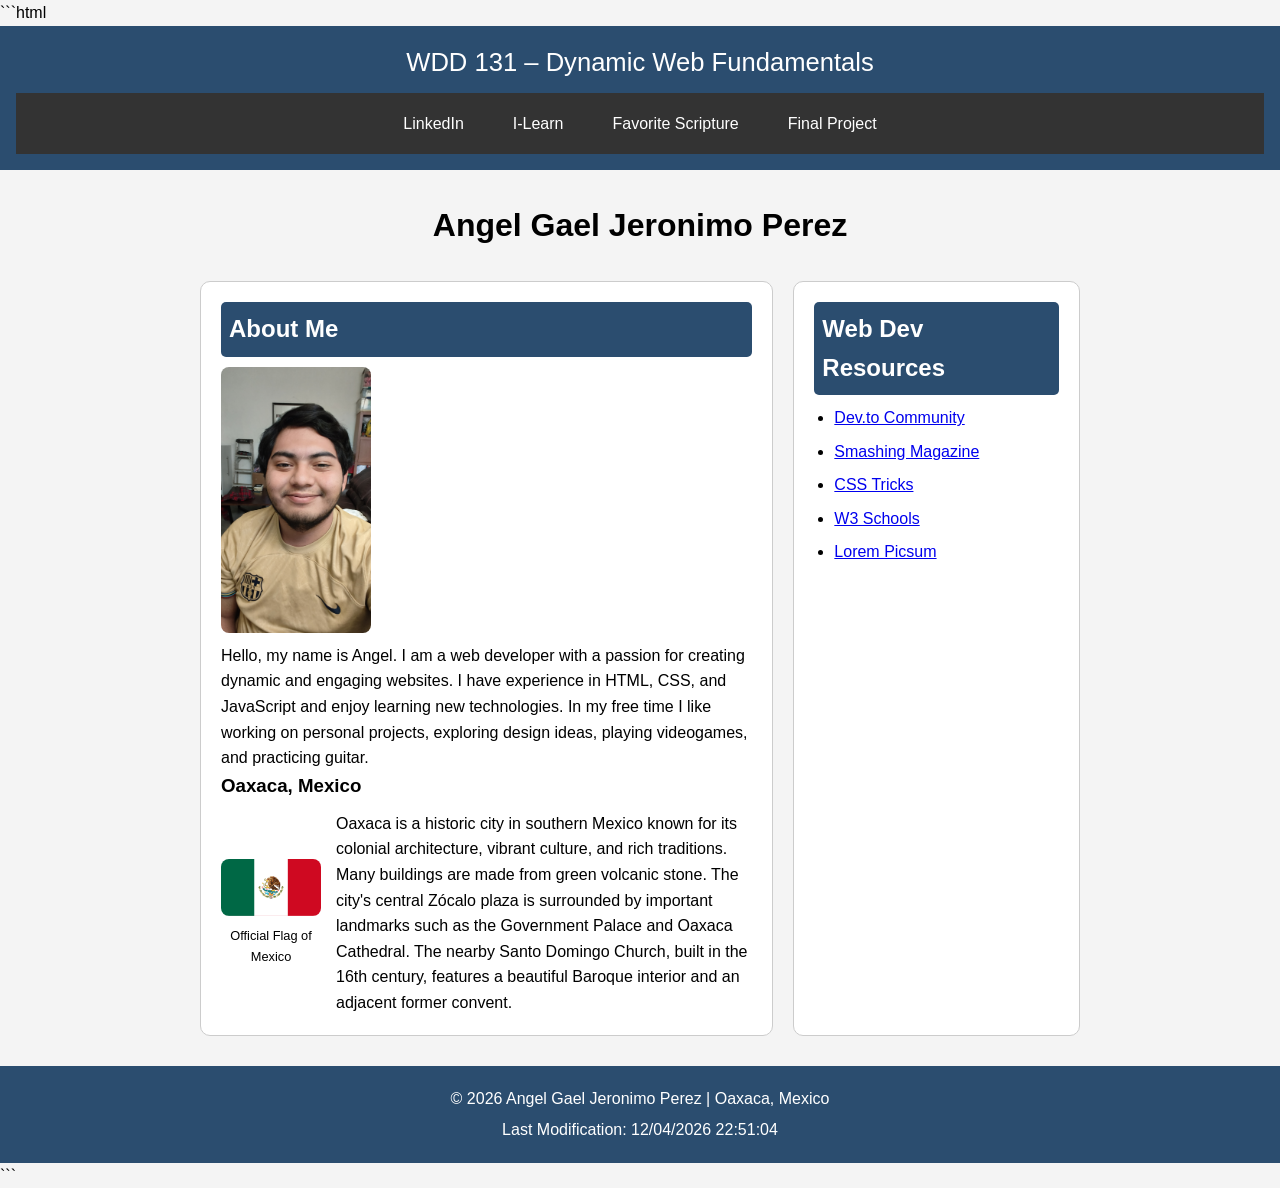
<file: week1/index.html>
```html
<!DOCTYPE html>
<html lang="en">
<head>

<meta charset="UTF-8">
<meta name="viewport" content="width=device-width, initial-scale=1.0">

<title>WDD 131 – Dynamic Web Fundamentals – Angel Gael Jeronimo Perez</title>

<meta name="description" content="WDD 131 – Dynamic Web Fundamentals landing page by Angel Gael Jeronimo Perez. This page includes personal information, location in Oaxaca Mexico, and web development resources.">

<meta name="author" content="Angel Gael Jeronimo Perez">

<link rel="stylesheet" href="styles/base.css">

<script src="scripts/getdates.js" defer></script>

</head>

<body>

<header>

<span id="course-title">WDD 131 – Dynamic Web Fundamentals</span>

<nav>
<a href="https://linkedin.com">LinkedIn</a>
<a href="https://byupw.instructure.com/">I-Learn</a>
<a href="https://www.churchofjesuschrist.org/study/scriptures">Favorite Scripture</a>
<a href="#">Final Project</a>
</nav>

</header>


<main>

<h1>Angel Gael Jeronimo Perez</h1>


<section class="card">

<h2>About Me</h2>

<img src="images/profile.jpg" alt="Photo of Angel Gael Jeronimo Perez">

<p>
Hello, my name is Angel. I am a web developer with a passion for creating dynamic and engaging websites. 
I have experience in HTML, CSS, and JavaScript and enjoy learning new technologies. 
In my free time I like working on personal projects, exploring design ideas, playing videogames, and practicing guitar.
</p>


<h3>Oaxaca, Mexico</h3>

<div class="location">

<figure>
<img src="images/flag.png" alt="Official flag of Mexico">
<figcaption>Official Flag of Mexico</figcaption>
</figure>

<p>
Oaxaca is a historic city in southern Mexico known for its colonial architecture, vibrant culture, and rich traditions. 
Many buildings are made from green volcanic stone. The city's central Zócalo plaza is surrounded by important landmarks 
such as the Government Palace and Oaxaca Cathedral. The nearby Santo Domingo Church, built in the 16th century, 
features a beautiful Baroque interior and an adjacent former convent.
</p>

</div>

</section>

<section class="card">

<h2>Web Dev Resources</h2>

<ul>
<li><a href="https://dev.to/">Dev.to Community</a></li>
<li><a href="https://www.smashingmagazine.com/">Smashing Magazine</a></li>
<li><a href="https://css-tricks.com/">CSS Tricks</a></li>
<li><a href="https://www.w3schools.com/">W3 Schools</a></li>
<li><a href="https://picsum.photos/">Lorem Picsum</a></li>
</ul>

</section>

</main>


<footer>

<p>
© <span id="currentyear"></span> Angel Gael Jeronimo Perez | Oaxaca, Mexico
</p>

<p id="lastModified"></p>

</footer>

</body>
</html>
```
</file>
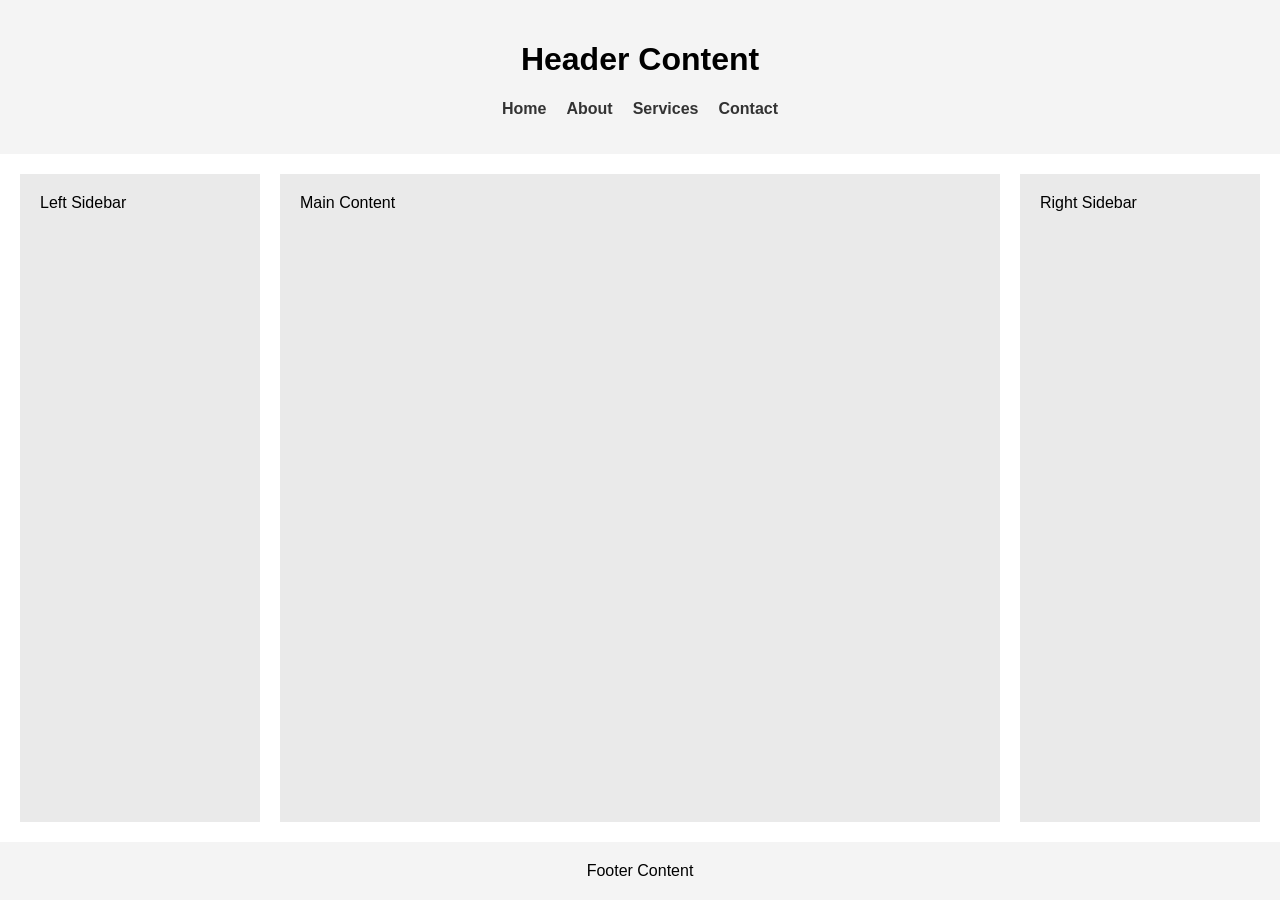
<file: basic-layout.html>
<!DOCTYPE html>
<html lang="en">
<head>
    <meta charset="UTF-8">
    <meta name="viewport" content="width=device-width, initial-scale=1.0">
    <title>Angel Jeronimo WDD131</title>
    <link rel="stylesheet" href="styles/layout.css">
</head>
<body>
    <header>
        <h1>Header Content</h1>
        <nav>
            <ul class="nav-list">
                <li><a href="#">Home</a></li>
                <li><a href="#">About</a></li>
                <li><a href="#">Services</a></li>
                <li><a href="#">Contact</a></li>
            </ul>
        </nav>
    </header>

    <main>
        <section class="left">Left Sidebar</section>
        <section class="center">Main Content</section>
        <section class="right">Right Sidebar</section>
    </main>

    <footer>
        Footer Content
    </footer>
</body>
</html>
</file>
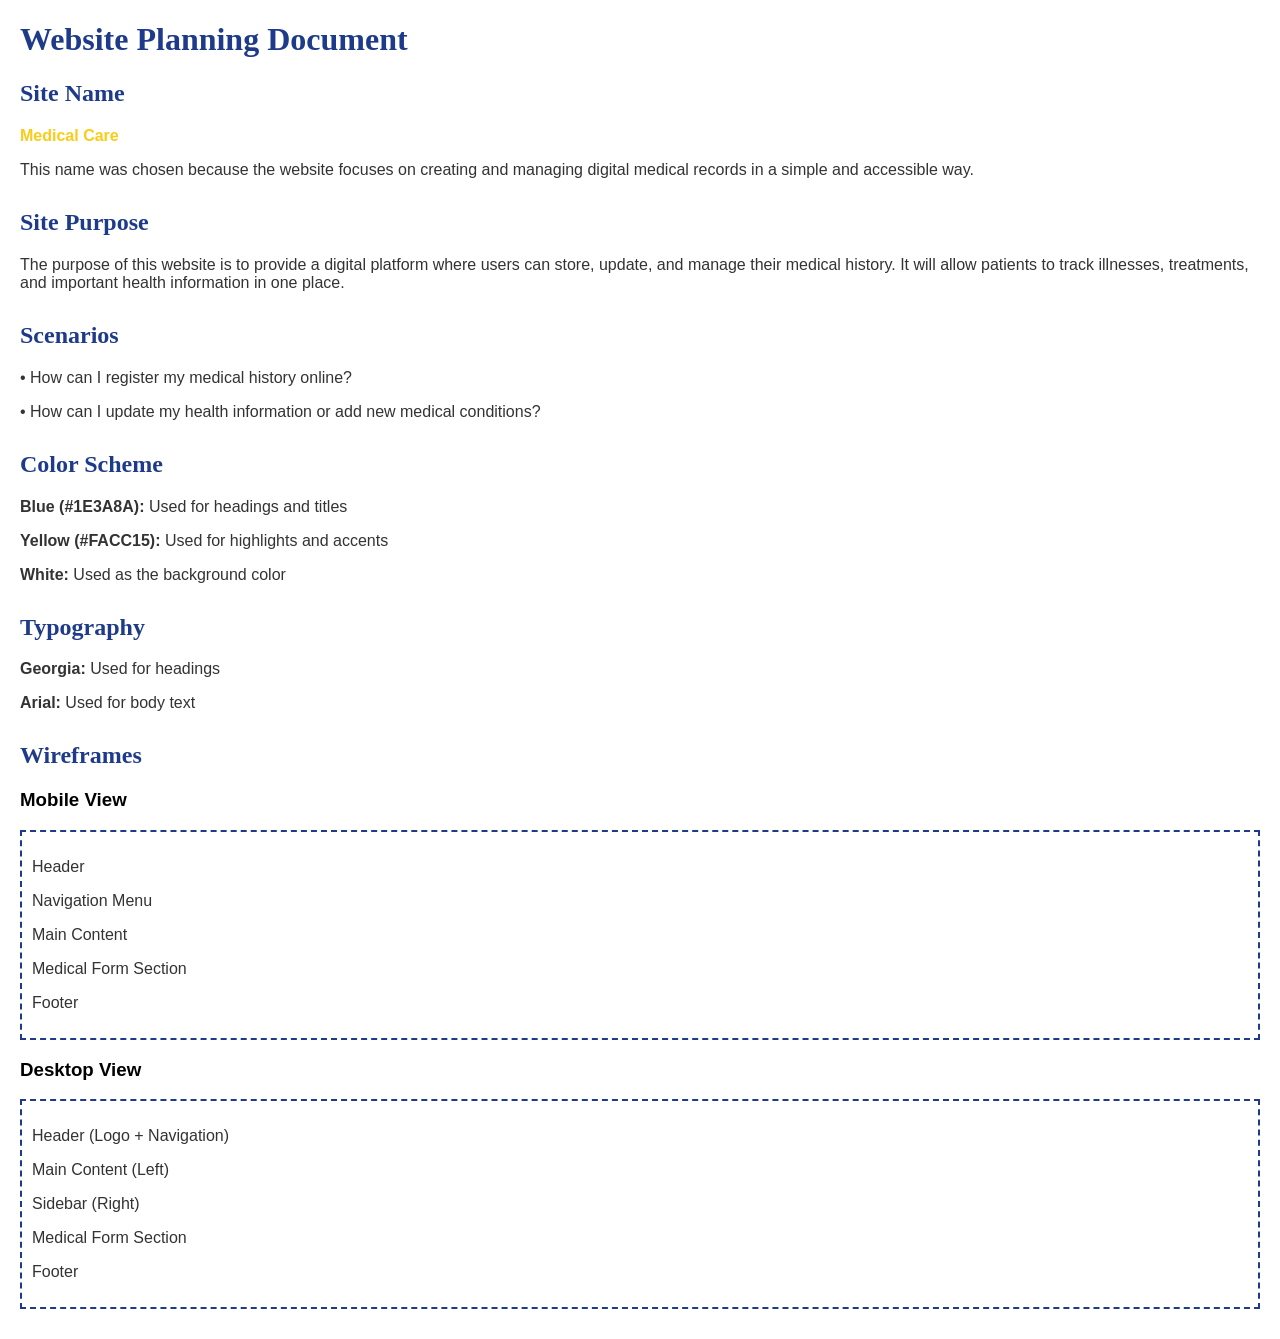
<file: project/siteplan.html>
<!DOCTYPE html>
<html lang="en">
<head>
    <meta charset="UTF-8">
    <meta name="viewport" content="width=device-width, initial-scale=1.0">
    <title>Medical Care Site Plan</title>

    <style>
        body {
            font-family: Arial, sans-serif;
            background-color: white;
            margin: 20px;
        }

        h1, h2 {
            font-family: Georgia, serif;
            color: #1E3A8A; /* Blue */
        }

        p {
            color: #333;
        }

        .highlight {
            color: #FACC15; /* Yellow */
            font-weight: bold;
        }

        section {
            margin-bottom: 30px;
        }

        .wireframe {
            border: 2px dashed #1E3A8A;
            padding: 10px;
            margin-top: 10px;
        }
    </style>
</head>
<body>

    <h1>Website Planning Document</h1>

    <section>
        <h2>Site Name</h2>
        <p><span class="highlight">Medical Care</span></p>
        <p>This name was chosen because the website focuses on creating and managing digital medical records in a simple and accessible way.</p>
    </section>

    <section>
        <h2>Site Purpose</h2>
        <p>The purpose of this website is to provide a digital platform where users can store, update, and manage their medical history. It will allow patients to track illnesses, treatments, and important health information in one place.</p>
    </section>

    <section>
        <h2>Scenarios</h2>
        <p>• How can I register my medical history online?</p>
        <p>• How can I update my health information or add new medical conditions?</p>
    </section>

    <section>
        <h2>Color Scheme</h2>
        <p><strong>Blue (#1E3A8A):</strong> Used for headings and titles</p>
        <p><strong>Yellow (#FACC15):</strong> Used for highlights and accents</p>
        <p><strong>White:</strong> Used as the background color</p>
    </section>

    <section>
        <h2>Typography</h2>
        <p><strong>Georgia:</strong> Used for headings</p>
        <p><strong>Arial:</strong> Used for body text</p>
    </section>

    <section>
        <h2>Wireframes</h2>

        <h3>Mobile View</h3>
        <div class="wireframe">
            <p>Header</p>
            <p>Navigation Menu</p>
            <p>Main Content</p>
            <p>Medical Form Section</p>
            <p>Footer</p>
        </div>

        <h3>Desktop View</h3>
        <div class="wireframe">
            <p>Header (Logo + Navigation)</p>
            <p>Main Content (Left)</p>
            <p>Sidebar (Right)</p>
            <p>Medical Form Section</p>
            <p>Footer</p>
        </div>
    </section>

</body>
</html>
</file>
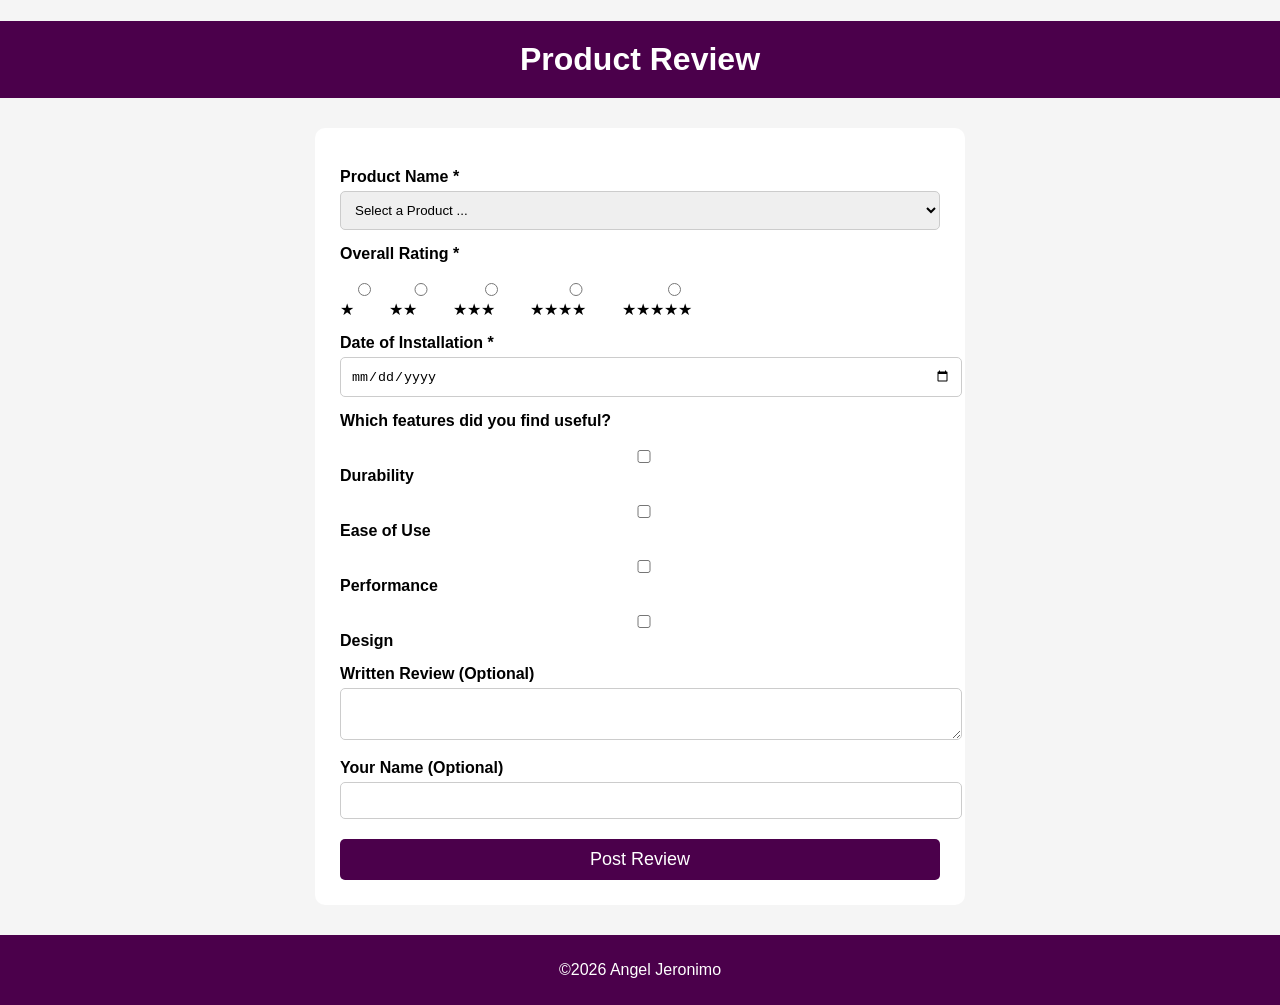
<file: week 05/form.html>
<!DOCTYPE html>
<html lang="en">
<head>
  <meta charset="UTF-8">
  <meta name="viewport" content="width=device-width, initial-scale=1.0">
  <meta name="description" content="Product review form">
  <title>Product Review</title>
  <link rel="stylesheet" href="css/styles.css">
</head>
<body>

<h1>Product Review</h1>

<form method="get" action="review.html">

  <label for="product">Product Name *</label>
  <select id="product" name="product" required>
    <option disabled selected>Select a Product ...</option>
  </select>

  <label>Overall Rating *</label>
  <div class="rating">
    <label><input type="radio" name="rating" value="1" required> ★</label>
    <label><input type="radio" name="rating" value="2"> ★★</label>
    <label><input type="radio" name="rating" value="3"> ★★★</label>
    <label><input type="radio" name="rating" value="4"> ★★★★</label>
    <label><input type="radio" name="rating" value="5"> ★★★★★</label>
  </div>

  <label for="date">Date of Installation *</label>
  <input type="date" id="date" name="date" required>

  <label>Which features did you find useful?</label>
  <div>
    <label><input type="checkbox" name="features" value="durability"> Durability</label>
    <label><input type="checkbox" name="features" value="ease"> Ease of Use</label>
    <label><input type="checkbox" name="features" value="performance"> Performance</label>
    <label><input type="checkbox" name="features" value="design"> Design</label>
  </div>

  <label for="review">Written Review (Optional)</label>
  <textarea id="review" name="review"></textarea>

  <label for="name">Your Name (Optional)</label>
  <input type="text" id="name" name="name">

  <input type="submit" value="Post Review">

</form>

<footer>
  <p>©2026 Angel Jeronimo</p>
</footer>

<script src="js/script.js"></script>

</body>
</html>
</file>
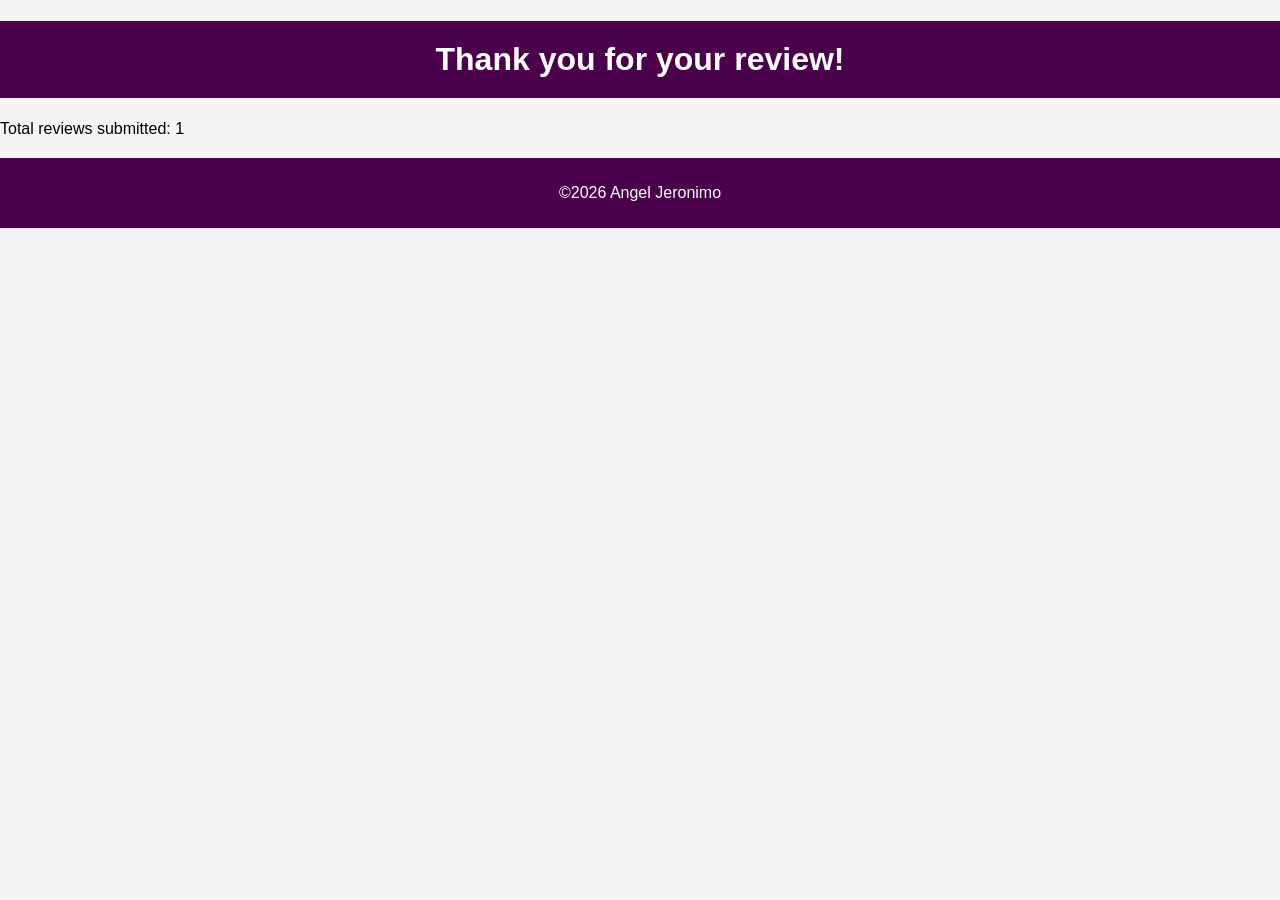
<file: week 05/review.html>
<!DOCTYPE html>
<html lang="en">
<head>
  <meta charset="UTF-8">
  <meta name="viewport" content="width=device-width, initial-scale=1.0">
  <meta name="description" content="Review confirmation page">
  <title>Review Submitted</title>
  <link rel="stylesheet" href="css/styles.css">
</head>
<body>

<h1>Thank you for your review!</h1>
<p id="count"></p>

<script>
let count = localStorage.getItem("reviews") || 0;
count++;
localStorage.setItem("reviews", count);

document.getElementById("count").textContent =
  "Total reviews submitted: " + count;
</script>

<footer>
  <p>©2026 Angel Jeronimo</p>
</footer>

</body>
</html>
</file>
<file: week1/styles/base.css>
* {
  margin: 0;
  padding: 0;
  box-sizing: border-box;
}

body {
  font-family: Arial, Helvetica, sans-serif;
  background-color: #f4f4f4;
  line-height: 1.6;
}

header {
  background-color: #2b4d6f;
  color: white;
  text-align: center;
  padding: 1rem;
}

#course-title {
  display: block;
  font-size: 1.6rem;
  margin-bottom: 10px;
}

nav {
  display: flex;
  justify-content: center;
  gap: 25px;
  background-color: #333;
  padding: 10px;
}

nav a {
  color: white;
  text-decoration: none;
  padding: 8px 12px;
  transition: 0.3s;
}

nav a:hover {
  background-color: white;
  color: #2b4d6f;
  border-radius: 5px;
}

main {
  max-width: 900px;
  margin: 20px auto;
  padding: 10px;

  display: grid;
  grid-template-columns: 2fr 1fr;
  gap: 20px;
}

main h1 {
  grid-column: 1 / -1;
  text-align: center;
  margin-bottom: 10px;
}

.card {
  background: white;
  border: 1px solid #ccc;
  border-radius: 10px;
  padding: 20px;
}

.card h2 {
  background-color: #2b4d6f;
  color: white;
  padding: 8px;
  border-radius: 5px;
  margin-bottom: 10px;
}

.card img {
  width: 150px;
  border-radius: 8px;
  display: block;
  margin-bottom: 10px;
}

.location {
  display: flex;
  align-items: center;
  gap: 15px;
  margin-top: 10px;
}

.location img {
  width: 100px;
}

figure {
  text-align: center;
  font-size: 0.8rem;
}

.card ul {
  padding-left: 20px;
}

.card ul li {
  margin-bottom: 8px;
}

footer {
  background-color: #2b4d6f;
  color: white;
  text-align: center;
  padding: 15px;
  margin-top: 20px;
}

footer p {
  margin: 5px 0;
}
</file>
<file: styles/layout.css>
/* Body con Grid para la estructura principal */
body {
    display: grid;
    grid-template-rows: auto 1fr auto; /* header, main, footer */
    grid-template-columns: 1fr; /* solo una columna por default */
    font-family: Arial, sans-serif;
    margin: 0;
    min-height: 100vh;
}

/* Header */
header {
    background-color: #f4f4f4;
    padding: 20px;
    text-align: center;
}

/* Navigation con Flex */
.nav-list {
    list-style-type: none;
    padding: 0;
    display: flex;
    justify-content: center;
    gap: 20px;
}

.nav-list li a {
    text-decoration: none;
    color: #333;
    font-weight: bold;
}

.nav-list li a:hover {
    color: #0077cc;
}

main {
    display: grid;
    grid-template-columns: 1fr 3fr 1fr; 
    gap: 20px;
    padding: 20px;
}

.left, .center, .right {
    background-color: #eaeaea;
    padding: 20px;
}

/* Footer */
footer {
    background-color: #f4f4f4;
    text-align: center;
    padding: 20px;
}
</file>
<file: week 05/css/styles.css>
body {
  font-family: Arial, sans-serif;
  background-color: #f5f5f5;
  margin: 0;
}

h1 {
  background-color: #4b004b;
  color: #ffffff;
  text-align: center;
  padding: 20px;
}

form {
  max-width: 600px;
  margin: 30px auto;
  background: #ffffff;
  padding: 25px;
  border-radius: 10px;
}

label {
  display: block;
  margin-top: 15px;
  font-weight: bold;
}

input, select, textarea {
  width: 100%;
  padding: 10px;
  margin-top: 5px;
  border: 1px solid #ccc;
  border-radius: 5px;
}

.rating {
  display: flex;
  gap: 10px;
}

.rating label {
  font-weight: normal;
}

input[type="submit"] {
  margin-top: 20px;
  background-color: #4b004b;
  color: white;
  font-size: 18px;
  cursor: pointer;
  border: none;
}

input[type="submit"]:hover {
  background-color: #6a006a;
}

footer {
  text-align: center;
  background-color: #4b004b;
  color: white;
  padding: 10px;
  margin-top: 20px;
}
</file>
